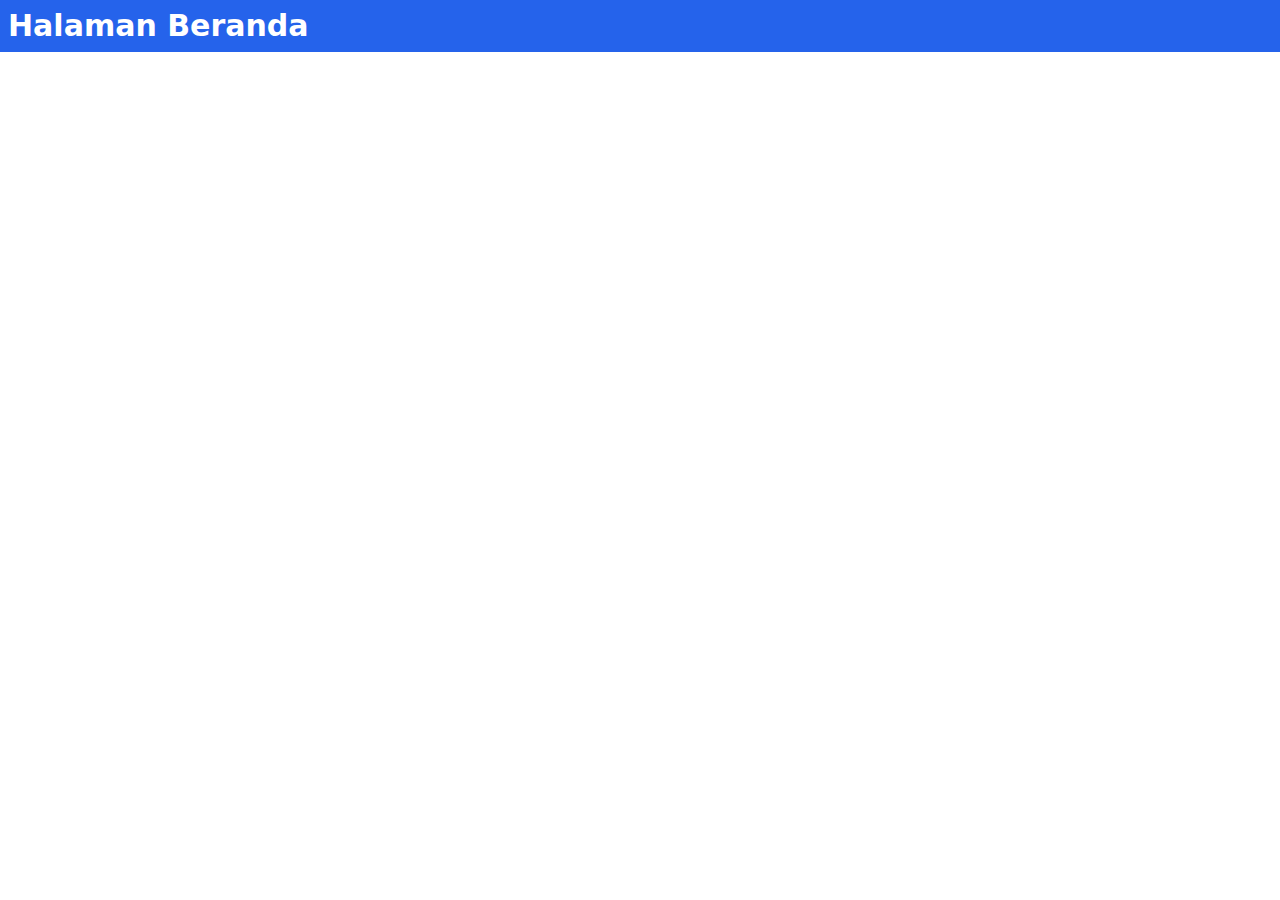
<file: src/index.html>
<!doctype html>
<html>
<head>
  <meta charset="UTF-8">
  <meta name="viewport" content="width=device-width, initial-scale=1.0">
  <link href="./output.css" rel="stylesheet">
</head>
<body>
    <header class=" p-2  bg-blue-600 sticky">

        <div class="">
            
            <h1 class="text-3xl font-bold text-white ">
                Halaman Beranda
            </h1>
        </div>
    </header>
</body>
</html>
</file>
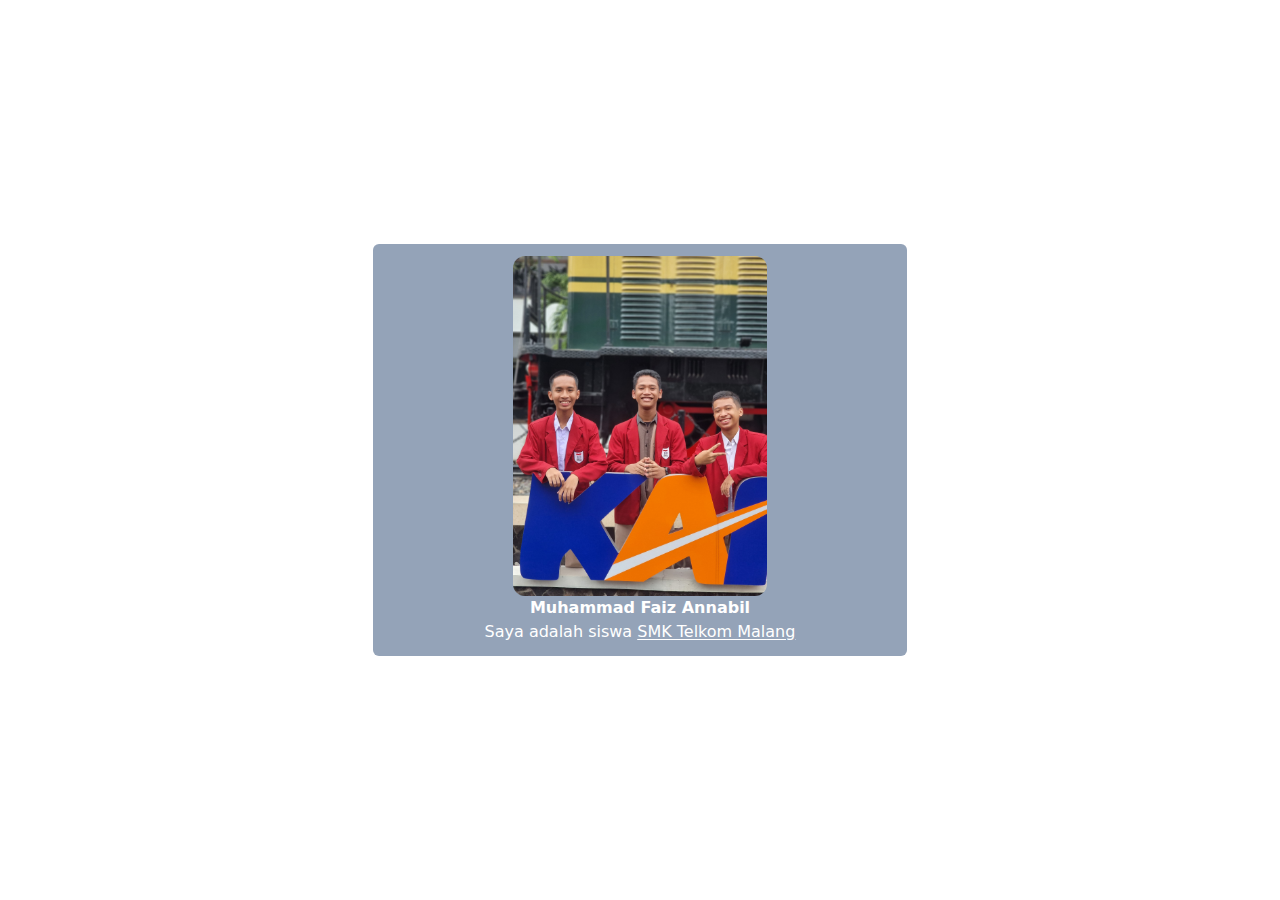
<file: src/2.html>
<!DOCTYPE html>
<html lang="en">
<head>
    <meta charset="UTF-8">
    <meta name="viewport" content="width=device-width, initial-scale=1.0">
    <title>2</title>
    <link rel="stylesheet" href="./output.css">
    <link rel="icon" href="tailwindcss-mark.3c5441fc7a190fb1800d4a5c7f07ba4b1345a9c8.svg">
  
    <title>2</title>
</head>
<body class="flex items-center justify-center min-h-screen">
    <div class="rounded-md w-5/12 text-center bg-slate-400 p-3">
        <img src="mc.jpg" class="rounded-xl w-1/2 mx-auto" alt="">
        <h1 class="font-bold text-white">Muhammad Faiz Annabil</h1>
        <p class="text-white">Saya adalah siswa <u class="underline underline-offset-2 underline-sky-400">SMK Telkom Malang</u></p>
    </div>
</body>
</html>
</file>
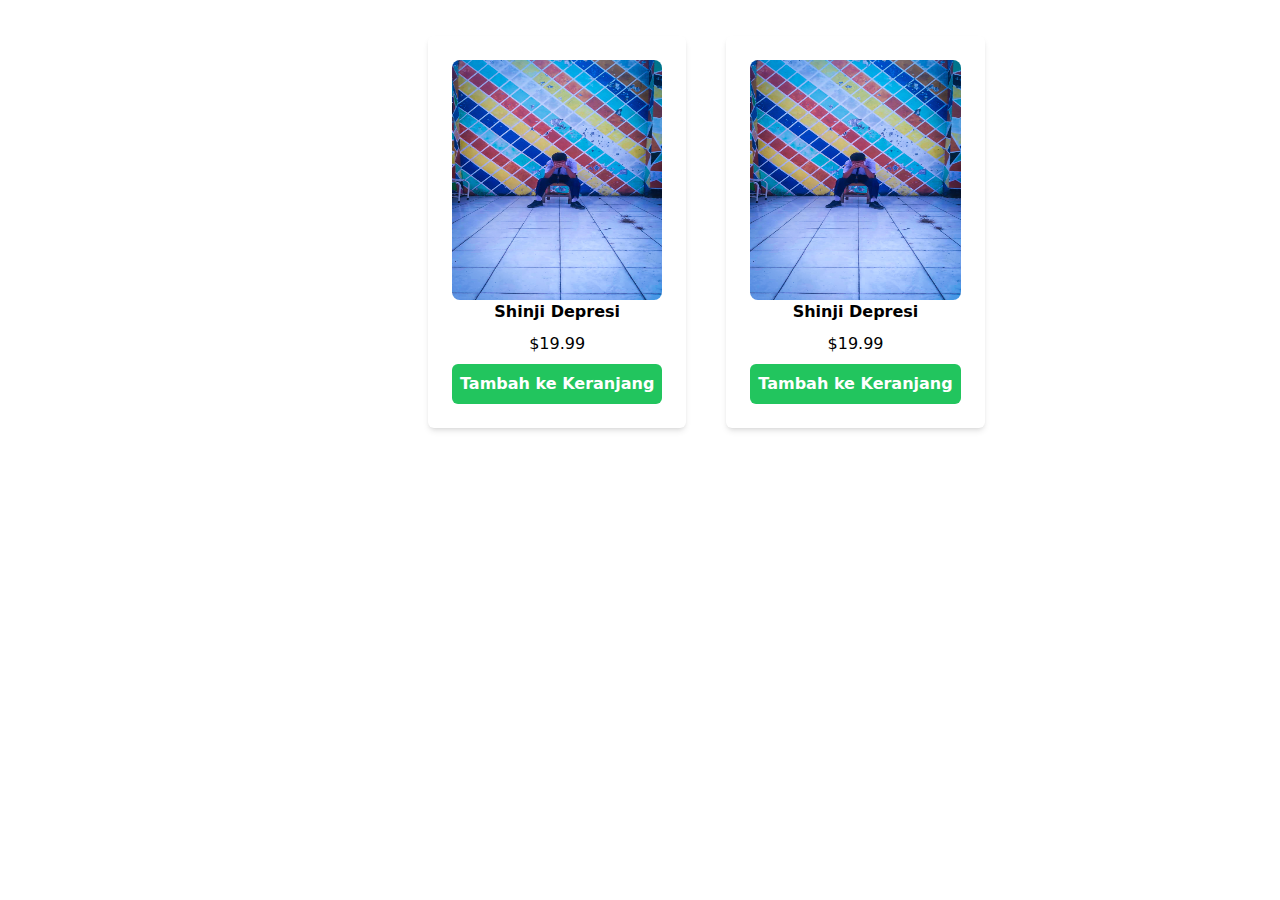
<file: src/3.html>
<!DOCTYPE html>
<html lang="en">
<head>
    <meta charset="UTF-8">
    <meta name="viewport" content="width=device-width, initial-scale=1.0">
    <link rel="stylesheet" href="./output.css">
    <link rel="icon" href="tailwindcss-mark.3c5441fc7a190fb1800d4a5c7f07ba4b1345a9c8.svg">
  
    <title>3</title>
</head>
<body class="">
    <div class="max-w-md mx-auto m-6 p-3">
        <div class="flex justify-between space-x-10">
            <div class="rounded-md w-auto bg-white p-6 text-center shadow-md">
                <img src="mas.JPG" class="size-60 rounded-lg" alt="">
                <h2 class=" font-bold mb-2">Shinji Depresi</h2>
                <p>$19.99</p>
                <button class="bg-green-500 text-white font-bold rounded-md whitespace-nowrap p-2 mt-2">
                    Tambah ke Keranjang
                </button>
                
            </div>
            <div class="rounded-md w-auto bg-white p-6 text-center shadow-md">
                <img src="mas.JPG" class="size-60 rounded-lg" alt="">
                <h2 class=" font-bold mb-2">Shinji Depresi</h2>
                <p>$19.99</p>
                <button class="bg-green-500 text-white font-bold rounded-md whitespace-nowrap p-2 mt-2">
                    Tambah ke Keranjang
                </button>
                
            </div>
           
        </div>
    </div>
</body>
</html>
</file>
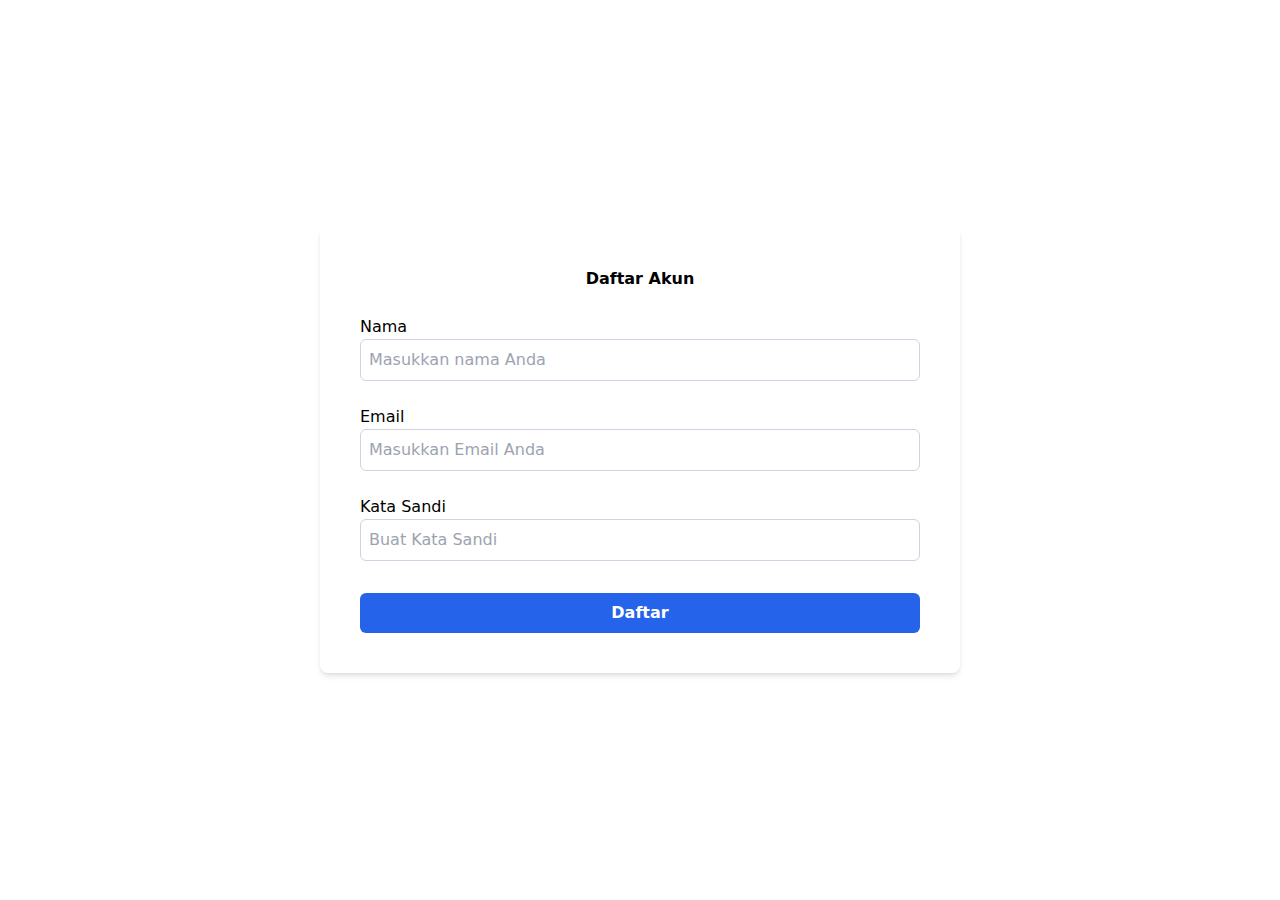
<file: src/4.html>
<!DOCTYPE html>
<html lang="en">
<head>
    <meta charset="UTF-8">
    <meta name="viewport" content="width=device-width, initial-scale=1.0">
    <link rel="stylesheet" href="./output.css">
    <link rel="icon" href="tailwindcss-mark.3c5441fc7a190fb1800d4a5c7f07ba4b1345a9c8.svg">
  
    <title>4</title>
</head>
<body class="flex items-center text-center justify-center min-h-screen">
        <div class="m-6 p-10 shadow-md rounded-lg w-1/2">
            <h1 class="font-bold ">Daftar Akun</h1>
            <div>
                <h3 class=" text-left mt-6">Nama</h3>
                <input type="text" class="border border-slate-300 rounded-md p-2 w-full" placeholder="Masukkan nama Anda">
            </div>
            <div>
                <h3 class=" text-left mt-6">Email</h3>
                <input type="text" class="border border-slate-300 rounded-md p-2 w-full" placeholder="Masukkan Email Anda">
            </div>
            <div>
                <h3 class=" text-left mt-6">Kata Sandi</h3>
                <input type="text" class="border border-slate-300 rounded-md p-2 w-full" placeholder="Buat Kata Sandi">
            </div>
            <button class="w-full p-2 mt-8 rounded-md bg-blue-600 text-white font-semibold hover:bg-blue-400">Daftar</button>
        </div>
</body>
</html>
</file>
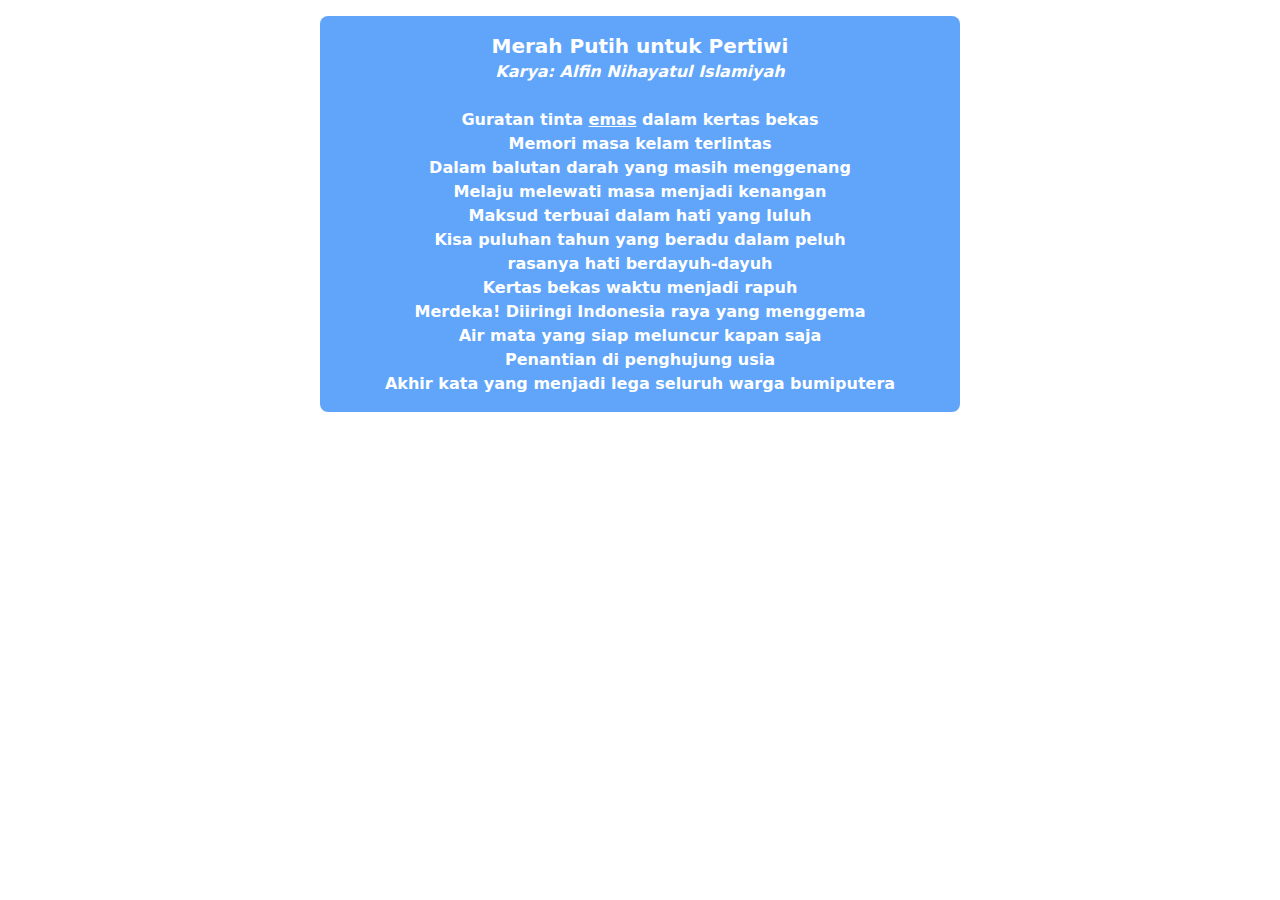
<file: src/studi/1.html>
<!DOCTYPE html>
<html lang="en">
<head>
    <meta charset="UTF-8">
    <meta name="viewport" content="width=device-width, initial-scale=1.0">
    <title>Soal 1</title>
    <link rel="preconnect" href="https://fonts.googleapis.com">
    <link rel="preconnect" href="https://fonts.gstatic.com" crossorigin>
    <link href="https://fonts.googleapis.com/css2?family=Playpen+Sans:wght@100..800&display=swap" rel="stylesheet">
    <link rel="stylesheet" href="../output.css">
</head>
<body>
    <center>
        <div class=" bg-blue-400 w-1/2 p-4 rounded-lg m-4 font-bold text-white ">
            <h1 class="text-xl">Merah Putih untuk Pertiwi</h1>
            <h1 class="italic">Karya: Alfin Nihayatul Islamiyah</h1>
            <br>
            <h1>Guratan tinta <a href="" onclick="window.open('https://id.wikipedia.org/wiki/Emas')"><u id="emas" class="underline underline-gold-600 gold">emas</u></a> dalam kertas bekas</h1>
            <h1>Memori masa kelam terlintas</h1>
            <h1>Dalam balutan darah yang masih menggenang</h1>
            <h1>Melaju melewati masa menjadi kenangan</h1>
            <h1>Maksud terbuai dalam hati yang luluh</h1>
            <h1>Kisa puluhan tahun yang beradu dalam peluh</h1>
            <h1>rasanya hati berdayuh-dayuh</h1>
            <h1>Kertas bekas waktu menjadi rapuh</h1>
            <h1>Merdeka! Diiringi Indonesia raya yang menggema</h1>
            <h1>Air mata yang siap meluncur kapan saja</h1>
            <h1>Penantian di penghujung usia</h1>
            <h1>Akhir kata yang menjadi lega seluruh warga bumiputera</h1>
        </div>
    </center>
</body>
</html>
</file>
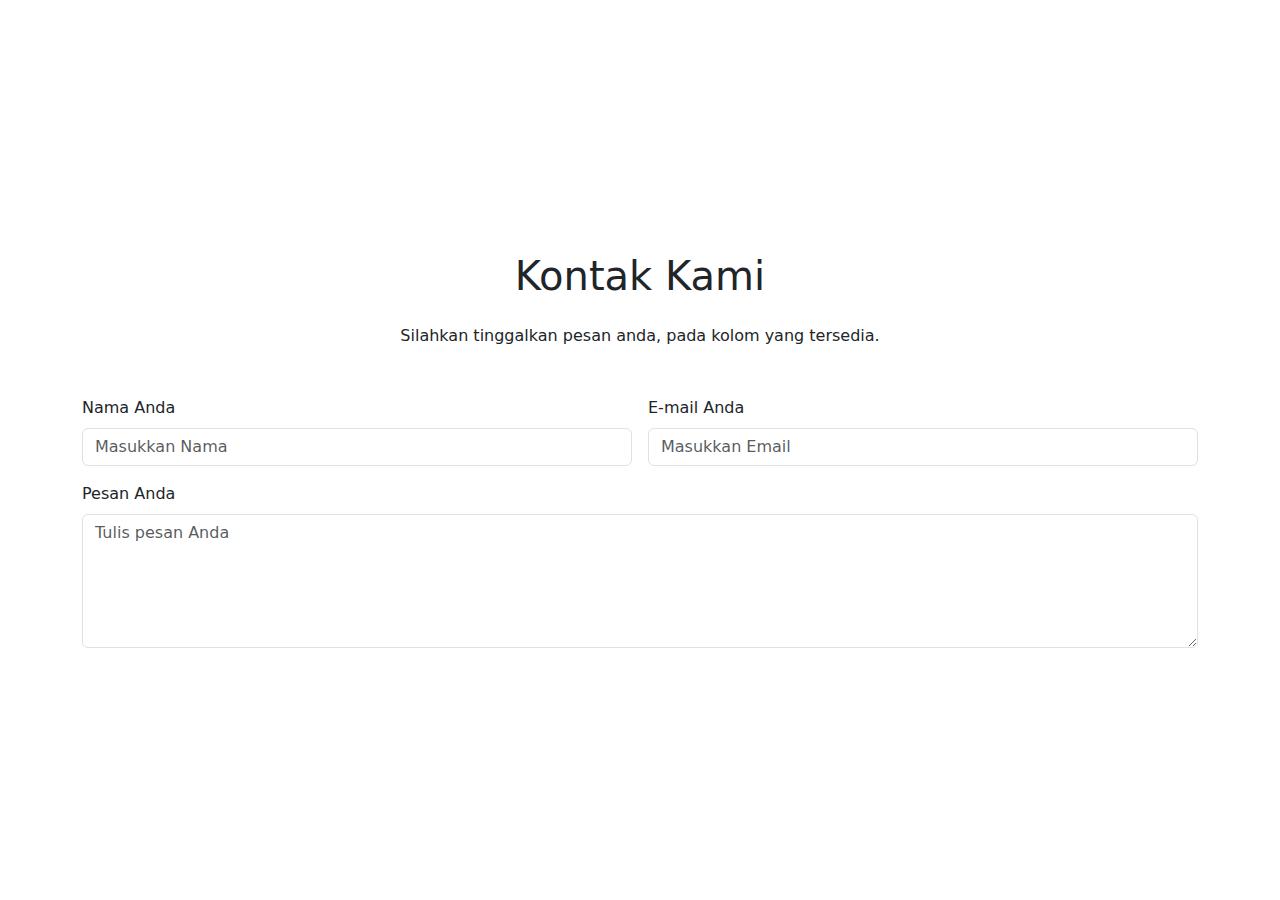
<file: src/studi/ex.html>
<!DOCTYPE html>
<html lang="en">
<head>
    <meta charset="UTF-8">
    <meta name="viewport" content="width=device-width, initial-scale=1.0">
    <link href="https://cdn.jsdelivr.net/npm/bootstrap@5.3.3/dist/css/bootstrap.min.css" rel="stylesheet" integrity="sha384-QWTKZyjpPEjISv5WaRU9OFeRpok6YctnYmDr5pNlyT2bRjXh0JMhjY6hW+ALEwIH" crossorigin="anonymous">
    <title>Hubungi Kami</title>
    <style>
        body, html {
            height: 100%;
        }

    </style>
</head>
<body class="d-flex justify-content-center align-items-center min-vh-100">
    <div class="container m-10">
        <h1 class="text-center mb-4">Kontak Kami</h1>
        <p class="text-center mb-5">Silahkan tinggalkan pesan anda, pada kolom yang tersedia.</p>
            <div class="row g-3">
                <div class="col-md-6">
                    <label for="name" class="form-label">Nama Anda</label>
                    <input type="text" class="form-control" id="name" placeholder="Masukkan Nama" required>
                </div>
                <div class="col-md-6">
                    <label for="email" class="form-label">E-mail Anda</label>
                    <input type="email" class="form-control" id="email" placeholder="Masukkan Email" required>
                </div>
                <div class="col-12">
                    <label for="message" class="form-label">Pesan Anda</label>
                    <textarea class="form-control" id="message" rows="5" placeholder="Tulis pesan Anda" required></textarea>
                </div>
            </div>
</body>
</html>
</file>
<file: src/output.css>
*, ::before, ::after {
  --tw-border-spacing-x: 0;
  --tw-border-spacing-y: 0;
  --tw-translate-x: 0;
  --tw-translate-y: 0;
  --tw-rotate: 0;
  --tw-skew-x: 0;
  --tw-skew-y: 0;
  --tw-scale-x: 1;
  --tw-scale-y: 1;
  --tw-pan-x:  ;
  --tw-pan-y:  ;
  --tw-pinch-zoom:  ;
  --tw-scroll-snap-strictness: proximity;
  --tw-gradient-from-position:  ;
  --tw-gradient-via-position:  ;
  --tw-gradient-to-position:  ;
  --tw-ordinal:  ;
  --tw-slashed-zero:  ;
  --tw-numeric-figure:  ;
  --tw-numeric-spacing:  ;
  --tw-numeric-fraction:  ;
  --tw-ring-inset:  ;
  --tw-ring-offset-width: 0px;
  --tw-ring-offset-color: #fff;
  --tw-ring-color: rgb(59 130 246 / 0.5);
  --tw-ring-offset-shadow: 0 0 #0000;
  --tw-ring-shadow: 0 0 #0000;
  --tw-shadow: 0 0 #0000;
  --tw-shadow-colored: 0 0 #0000;
  --tw-blur:  ;
  --tw-brightness:  ;
  --tw-contrast:  ;
  --tw-grayscale:  ;
  --tw-hue-rotate:  ;
  --tw-invert:  ;
  --tw-saturate:  ;
  --tw-sepia:  ;
  --tw-drop-shadow:  ;
  --tw-backdrop-blur:  ;
  --tw-backdrop-brightness:  ;
  --tw-backdrop-contrast:  ;
  --tw-backdrop-grayscale:  ;
  --tw-backdrop-hue-rotate:  ;
  --tw-backdrop-invert:  ;
  --tw-backdrop-opacity:  ;
  --tw-backdrop-saturate:  ;
  --tw-backdrop-sepia:  ;
  --tw-contain-size:  ;
  --tw-contain-layout:  ;
  --tw-contain-paint:  ;
  --tw-contain-style:  ;
}

::backdrop {
  --tw-border-spacing-x: 0;
  --tw-border-spacing-y: 0;
  --tw-translate-x: 0;
  --tw-translate-y: 0;
  --tw-rotate: 0;
  --tw-skew-x: 0;
  --tw-skew-y: 0;
  --tw-scale-x: 1;
  --tw-scale-y: 1;
  --tw-pan-x:  ;
  --tw-pan-y:  ;
  --tw-pinch-zoom:  ;
  --tw-scroll-snap-strictness: proximity;
  --tw-gradient-from-position:  ;
  --tw-gradient-via-position:  ;
  --tw-gradient-to-position:  ;
  --tw-ordinal:  ;
  --tw-slashed-zero:  ;
  --tw-numeric-figure:  ;
  --tw-numeric-spacing:  ;
  --tw-numeric-fraction:  ;
  --tw-ring-inset:  ;
  --tw-ring-offset-width: 0px;
  --tw-ring-offset-color: #fff;
  --tw-ring-color: rgb(59 130 246 / 0.5);
  --tw-ring-offset-shadow: 0 0 #0000;
  --tw-ring-shadow: 0 0 #0000;
  --tw-shadow: 0 0 #0000;
  --tw-shadow-colored: 0 0 #0000;
  --tw-blur:  ;
  --tw-brightness:  ;
  --tw-contrast:  ;
  --tw-grayscale:  ;
  --tw-hue-rotate:  ;
  --tw-invert:  ;
  --tw-saturate:  ;
  --tw-sepia:  ;
  --tw-drop-shadow:  ;
  --tw-backdrop-blur:  ;
  --tw-backdrop-brightness:  ;
  --tw-backdrop-contrast:  ;
  --tw-backdrop-grayscale:  ;
  --tw-backdrop-hue-rotate:  ;
  --tw-backdrop-invert:  ;
  --tw-backdrop-opacity:  ;
  --tw-backdrop-saturate:  ;
  --tw-backdrop-sepia:  ;
  --tw-contain-size:  ;
  --tw-contain-layout:  ;
  --tw-contain-paint:  ;
  --tw-contain-style:  ;
}

/*
! tailwindcss v3.4.13 | MIT License | https://tailwindcss.com
*/

/*
1. Prevent padding and border from affecting element width. (https://github.com/mozdevs/cssremedy/issues/4)
2. Allow adding a border to an element by just adding a border-width. (https://github.com/tailwindcss/tailwindcss/pull/116)
*/

*,
::before,
::after {
  box-sizing: border-box;
  /* 1 */
  border-width: 0;
  /* 2 */
  border-style: solid;
  /* 2 */
  border-color: #e5e7eb;
  /* 2 */
}

::before,
::after {
  --tw-content: '';
}

/*
1. Use a consistent sensible line-height in all browsers.
2. Prevent adjustments of font size after orientation changes in iOS.
3. Use a more readable tab size.
4. Use the user's configured `sans` font-family by default.
5. Use the user's configured `sans` font-feature-settings by default.
6. Use the user's configured `sans` font-variation-settings by default.
7. Disable tap highlights on iOS
*/

html,
:host {
  line-height: 1.5;
  /* 1 */
  -webkit-text-size-adjust: 100%;
  /* 2 */
  -moz-tab-size: 4;
  /* 3 */
  -o-tab-size: 4;
     tab-size: 4;
  /* 3 */
  font-family: ui-sans-serif, system-ui, sans-serif, "Apple Color Emoji", "Segoe UI Emoji", "Segoe UI Symbol", "Noto Color Emoji";
  /* 4 */
  font-feature-settings: normal;
  /* 5 */
  font-variation-settings: normal;
  /* 6 */
  -webkit-tap-highlight-color: transparent;
  /* 7 */
}

/*
1. Remove the margin in all browsers.
2. Inherit line-height from `html` so users can set them as a class directly on the `html` element.
*/

body {
  margin: 0;
  /* 1 */
  line-height: inherit;
  /* 2 */
}

/*
1. Add the correct height in Firefox.
2. Correct the inheritance of border color in Firefox. (https://bugzilla.mozilla.org/show_bug.cgi?id=190655)
3. Ensure horizontal rules are visible by default.
*/

hr {
  height: 0;
  /* 1 */
  color: inherit;
  /* 2 */
  border-top-width: 1px;
  /* 3 */
}

/*
Add the correct text decoration in Chrome, Edge, and Safari.
*/

abbr:where([title]) {
  -webkit-text-decoration: underline dotted;
          text-decoration: underline dotted;
}

/*
Remove the default font size and weight for headings.
*/

h1,
h2,
h3,
h4,
h5,
h6 {
  font-size: inherit;
  font-weight: inherit;
}

/*
Reset links to optimize for opt-in styling instead of opt-out.
*/

a {
  color: inherit;
  text-decoration: inherit;
}

/*
Add the correct font weight in Edge and Safari.
*/

b,
strong {
  font-weight: bolder;
}

/*
1. Use the user's configured `mono` font-family by default.
2. Use the user's configured `mono` font-feature-settings by default.
3. Use the user's configured `mono` font-variation-settings by default.
4. Correct the odd `em` font sizing in all browsers.
*/

code,
kbd,
samp,
pre {
  font-family: ui-monospace, SFMono-Regular, Menlo, Monaco, Consolas, "Liberation Mono", "Courier New", monospace;
  /* 1 */
  font-feature-settings: normal;
  /* 2 */
  font-variation-settings: normal;
  /* 3 */
  font-size: 1em;
  /* 4 */
}

/*
Add the correct font size in all browsers.
*/

small {
  font-size: 80%;
}

/*
Prevent `sub` and `sup` elements from affecting the line height in all browsers.
*/

sub,
sup {
  font-size: 75%;
  line-height: 0;
  position: relative;
  vertical-align: baseline;
}

sub {
  bottom: -0.25em;
}

sup {
  top: -0.5em;
}

/*
1. Remove text indentation from table contents in Chrome and Safari. (https://bugs.chromium.org/p/chromium/issues/detail?id=999088, https://bugs.webkit.org/show_bug.cgi?id=201297)
2. Correct table border color inheritance in all Chrome and Safari. (https://bugs.chromium.org/p/chromium/issues/detail?id=935729, https://bugs.webkit.org/show_bug.cgi?id=195016)
3. Remove gaps between table borders by default.
*/

table {
  text-indent: 0;
  /* 1 */
  border-color: inherit;
  /* 2 */
  border-collapse: collapse;
  /* 3 */
}

/*
1. Change the font styles in all browsers.
2. Remove the margin in Firefox and Safari.
3. Remove default padding in all browsers.
*/

button,
input,
optgroup,
select,
textarea {
  font-family: inherit;
  /* 1 */
  font-feature-settings: inherit;
  /* 1 */
  font-variation-settings: inherit;
  /* 1 */
  font-size: 100%;
  /* 1 */
  font-weight: inherit;
  /* 1 */
  line-height: inherit;
  /* 1 */
  letter-spacing: inherit;
  /* 1 */
  color: inherit;
  /* 1 */
  margin: 0;
  /* 2 */
  padding: 0;
  /* 3 */
}

/*
Remove the inheritance of text transform in Edge and Firefox.
*/

button,
select {
  text-transform: none;
}

/*
1. Correct the inability to style clickable types in iOS and Safari.
2. Remove default button styles.
*/

button,
input:where([type='button']),
input:where([type='reset']),
input:where([type='submit']) {
  -webkit-appearance: button;
  /* 1 */
  background-color: transparent;
  /* 2 */
  background-image: none;
  /* 2 */
}

/*
Use the modern Firefox focus style for all focusable elements.
*/

:-moz-focusring {
  outline: auto;
}

/*
Remove the additional `:invalid` styles in Firefox. (https://github.com/mozilla/gecko-dev/blob/2f9eacd9d3d995c937b4251a5557d95d494c9be1/layout/style/res/forms.css#L728-L737)
*/

:-moz-ui-invalid {
  box-shadow: none;
}

/*
Add the correct vertical alignment in Chrome and Firefox.
*/

progress {
  vertical-align: baseline;
}

/*
Correct the cursor style of increment and decrement buttons in Safari.
*/

::-webkit-inner-spin-button,
::-webkit-outer-spin-button {
  height: auto;
}

/*
1. Correct the odd appearance in Chrome and Safari.
2. Correct the outline style in Safari.
*/

[type='search'] {
  -webkit-appearance: textfield;
  /* 1 */
  outline-offset: -2px;
  /* 2 */
}

/*
Remove the inner padding in Chrome and Safari on macOS.
*/

::-webkit-search-decoration {
  -webkit-appearance: none;
}

/*
1. Correct the inability to style clickable types in iOS and Safari.
2. Change font properties to `inherit` in Safari.
*/

::-webkit-file-upload-button {
  -webkit-appearance: button;
  /* 1 */
  font: inherit;
  /* 2 */
}

/*
Add the correct display in Chrome and Safari.
*/

summary {
  display: list-item;
}

/*
Removes the default spacing and border for appropriate elements.
*/

blockquote,
dl,
dd,
h1,
h2,
h3,
h4,
h5,
h6,
hr,
figure,
p,
pre {
  margin: 0;
}

fieldset {
  margin: 0;
  padding: 0;
}

legend {
  padding: 0;
}

ol,
ul,
menu {
  list-style: none;
  margin: 0;
  padding: 0;
}

/*
Reset default styling for dialogs.
*/

dialog {
  padding: 0;
}

/*
Prevent resizing textareas horizontally by default.
*/

textarea {
  resize: vertical;
}

/*
1. Reset the default placeholder opacity in Firefox. (https://github.com/tailwindlabs/tailwindcss/issues/3300)
2. Set the default placeholder color to the user's configured gray 400 color.
*/

input::-moz-placeholder, textarea::-moz-placeholder {
  opacity: 1;
  /* 1 */
  color: #9ca3af;
  /* 2 */
}

input::placeholder,
textarea::placeholder {
  opacity: 1;
  /* 1 */
  color: #9ca3af;
  /* 2 */
}

/*
Set the default cursor for buttons.
*/

button,
[role="button"] {
  cursor: pointer;
}

/*
Make sure disabled buttons don't get the pointer cursor.
*/

:disabled {
  cursor: default;
}

/*
1. Make replaced elements `display: block` by default. (https://github.com/mozdevs/cssremedy/issues/14)
2. Add `vertical-align: middle` to align replaced elements more sensibly by default. (https://github.com/jensimmons/cssremedy/issues/14#issuecomment-634934210)
   This can trigger a poorly considered lint error in some tools but is included by design.
*/

img,
svg,
video,
canvas,
audio,
iframe,
embed,
object {
  display: block;
  /* 1 */
  vertical-align: middle;
  /* 2 */
}

/*
Constrain images and videos to the parent width and preserve their intrinsic aspect ratio. (https://github.com/mozdevs/cssremedy/issues/14)
*/

img,
video {
  max-width: 100%;
  height: auto;
}

/* Make elements with the HTML hidden attribute stay hidden by default */

[hidden] {
  display: none;
}

.container {
  width: 100%;
}

@media (min-width: 640px) {
  .container {
    max-width: 640px;
  }
}

@media (min-width: 768px) {
  .container {
    max-width: 768px;
  }
}

@media (min-width: 1024px) {
  .container {
    max-width: 1024px;
  }
}

@media (min-width: 1280px) {
  .container {
    max-width: 1280px;
  }
}

@media (min-width: 1536px) {
  .container {
    max-width: 1536px;
  }
}

.fixed {
  position: fixed;
}

.sticky {
  position: sticky;
}

.m-10 {
  margin: 2.5rem;
}

.m-2 {
  margin: 0.5rem;
}

.m-4 {
  margin: 1rem;
}

.m-6 {
  margin: 1.5rem;
}

.mx-auto {
  margin-left: auto;
  margin-right: auto;
}

.mb-2 {
  margin-bottom: 0.5rem;
}

.mb-4 {
  margin-bottom: 1rem;
}

.mb-5 {
  margin-bottom: 1.25rem;
}

.mb-6 {
  margin-bottom: 1.5rem;
}

.ml-64 {
  margin-left: 16rem;
}

.mr-auto {
  margin-right: auto;
}

.mt-10 {
  margin-top: 2.5rem;
}

.mt-2 {
  margin-top: 0.5rem;
}

.mt-3 {
  margin-top: 0.75rem;
}

.mt-4 {
  margin-top: 1rem;
}

.mt-6 {
  margin-top: 1.5rem;
}

.mt-8 {
  margin-top: 2rem;
}

.block {
  display: block;
}

.flex {
  display: flex;
}

.table {
  display: table;
}

.grid {
  display: grid;
}

.hidden {
  display: none;
}

.size-60 {
  width: 15rem;
  height: 15rem;
}

.h-48 {
  height: 12rem;
}

.h-6 {
  height: 1.5rem;
}

.h-auto {
  height: auto;
}

.h-screen {
  height: 100vh;
}

.min-h-screen {
  min-height: 100vh;
}

.w-1\/2 {
  width: 50%;
}

.w-3\/4 {
  width: 75%;
}

.w-5\/12 {
  width: 41.666667%;
}

.w-6 {
  width: 1.5rem;
}

.w-64 {
  width: 16rem;
}

.w-auto {
  width: auto;
}

.w-full {
  width: 100%;
}

.max-w-md {
  max-width: 28rem;
}

.flex-1 {
  flex: 1 1 0%;
}

.table-auto {
  table-layout: auto;
}

.border-collapse {
  border-collapse: collapse;
}

.list-none {
  list-style-type: none;
}

.grid-cols-1 {
  grid-template-columns: repeat(1, minmax(0, 1fr));
}

.flex-wrap {
  flex-wrap: wrap;
}

.items-center {
  align-items: center;
}

.justify-center {
  justify-content: center;
}

.justify-between {
  justify-content: space-between;
}

.gap-6 {
  gap: 1.5rem;
}

.space-x-10 > :not([hidden]) ~ :not([hidden]) {
  --tw-space-x-reverse: 0;
  margin-right: calc(2.5rem * var(--tw-space-x-reverse));
  margin-left: calc(2.5rem * calc(1 - var(--tw-space-x-reverse)));
}

.space-x-4 > :not([hidden]) ~ :not([hidden]) {
  --tw-space-x-reverse: 0;
  margin-right: calc(1rem * var(--tw-space-x-reverse));
  margin-left: calc(1rem * calc(1 - var(--tw-space-x-reverse)));
}

.space-y-4 > :not([hidden]) ~ :not([hidden]) {
  --tw-space-y-reverse: 0;
  margin-top: calc(1rem * calc(1 - var(--tw-space-y-reverse)));
  margin-bottom: calc(1rem * var(--tw-space-y-reverse));
}

.overflow-hidden {
  overflow: hidden;
}

.truncate {
  overflow: hidden;
  text-overflow: ellipsis;
  white-space: nowrap;
}

.whitespace-nowrap {
  white-space: nowrap;
}

.rounded {
  border-radius: 0.25rem;
}

.rounded-full {
  border-radius: 9999px;
}

.rounded-lg {
  border-radius: 0.5rem;
}

.rounded-md {
  border-radius: 0.375rem;
}

.rounded-xl {
  border-radius: 0.75rem;
}

.border {
  border-width: 1px;
}

.border-slate-300 {
  --tw-border-opacity: 1;
  border-color: rgb(203 213 225 / var(--tw-border-opacity));
}

.bg-blue-400 {
  --tw-bg-opacity: 1;
  background-color: rgb(96 165 250 / var(--tw-bg-opacity));
}

.bg-blue-500 {
  --tw-bg-opacity: 1;
  background-color: rgb(59 130 246 / var(--tw-bg-opacity));
}

.bg-blue-600 {
  --tw-bg-opacity: 1;
  background-color: rgb(37 99 235 / var(--tw-bg-opacity));
}

.bg-gray-100 {
  --tw-bg-opacity: 1;
  background-color: rgb(243 244 246 / var(--tw-bg-opacity));
}

.bg-gray-800 {
  --tw-bg-opacity: 1;
  background-color: rgb(31 41 55 / var(--tw-bg-opacity));
}

.bg-green-500 {
  --tw-bg-opacity: 1;
  background-color: rgb(34 197 94 / var(--tw-bg-opacity));
}

.bg-red-600 {
  --tw-bg-opacity: 1;
  background-color: rgb(220 38 38 / var(--tw-bg-opacity));
}

.bg-sky-200 {
  --tw-bg-opacity: 1;
  background-color: rgb(186 230 253 / var(--tw-bg-opacity));
}

.bg-slate-300 {
  --tw-bg-opacity: 1;
  background-color: rgb(203 213 225 / var(--tw-bg-opacity));
}

.bg-slate-400 {
  --tw-bg-opacity: 1;
  background-color: rgb(148 163 184 / var(--tw-bg-opacity));
}

.bg-white {
  --tw-bg-opacity: 1;
  background-color: rgb(255 255 255 / var(--tw-bg-opacity));
}

.bg-yellow-200 {
  --tw-bg-opacity: 1;
  background-color: rgb(254 240 138 / var(--tw-bg-opacity));
}

.object-cover {
  -o-object-fit: cover;
     object-fit: cover;
}

.object-fill {
  -o-object-fit: fill;
     object-fit: fill;
}

.p-10 {
  padding: 2.5rem;
}

.p-2 {
  padding: 0.5rem;
}

.p-3 {
  padding: 0.75rem;
}

.p-4 {
  padding: 1rem;
}

.p-6 {
  padding: 1.5rem;
}

.px-4 {
  padding-left: 1rem;
  padding-right: 1rem;
}

.px-8 {
  padding-left: 2rem;
  padding-right: 2rem;
}

.py-2 {
  padding-top: 0.5rem;
  padding-bottom: 0.5rem;
}

.pt-24 {
  padding-top: 6rem;
}

.text-left {
  text-align: left;
}

.text-center {
  text-align: center;
}

.text-2xl {
  font-size: 1.5rem;
  line-height: 2rem;
}

.text-3xl {
  font-size: 1.875rem;
  line-height: 2.25rem;
}

.text-base {
  font-size: 1rem;
  line-height: 1.5rem;
}

.text-lg {
  font-size: 1.125rem;
  line-height: 1.75rem;
}

.text-sm {
  font-size: 0.875rem;
  line-height: 1.25rem;
}

.text-xl {
  font-size: 1.25rem;
  line-height: 1.75rem;
}

.font-bold {
  font-weight: 700;
}

.font-semibold {
  font-weight: 600;
}

.italic {
  font-style: italic;
}

.text-gray-300 {
  --tw-text-opacity: 1;
  color: rgb(209 213 219 / var(--tw-text-opacity));
}

.text-gray-500 {
  --tw-text-opacity: 1;
  color: rgb(107 114 128 / var(--tw-text-opacity));
}

.text-gray-600 {
  --tw-text-opacity: 1;
  color: rgb(75 85 99 / var(--tw-text-opacity));
}

.text-gray-700 {
  --tw-text-opacity: 1;
  color: rgb(55 65 81 / var(--tw-text-opacity));
}

.text-white {
  --tw-text-opacity: 1;
  color: rgb(255 255 255 / var(--tw-text-opacity));
}

.underline {
  text-decoration-line: underline;
}

.underline-offset-2 {
  text-underline-offset: 2px;
}

.underline-offset-8 {
  text-underline-offset: 8px;
}

.shadow {
  --tw-shadow: 0 1px 3px 0 rgb(0 0 0 / 0.1), 0 1px 2px -1px rgb(0 0 0 / 0.1);
  --tw-shadow-colored: 0 1px 3px 0 var(--tw-shadow-color), 0 1px 2px -1px var(--tw-shadow-color);
  box-shadow: var(--tw-ring-offset-shadow, 0 0 #0000), var(--tw-ring-shadow, 0 0 #0000), var(--tw-shadow);
}

.shadow-lg {
  --tw-shadow: 0 10px 15px -3px rgb(0 0 0 / 0.1), 0 4px 6px -4px rgb(0 0 0 / 0.1);
  --tw-shadow-colored: 0 10px 15px -3px var(--tw-shadow-color), 0 4px 6px -4px var(--tw-shadow-color);
  box-shadow: var(--tw-ring-offset-shadow, 0 0 #0000), var(--tw-ring-shadow, 0 0 #0000), var(--tw-shadow);
}

.shadow-md {
  --tw-shadow: 0 4px 6px -1px rgb(0 0 0 / 0.1), 0 2px 4px -2px rgb(0 0 0 / 0.1);
  --tw-shadow-colored: 0 4px 6px -1px var(--tw-shadow-color), 0 2px 4px -2px var(--tw-shadow-color);
  box-shadow: var(--tw-ring-offset-shadow, 0 0 #0000), var(--tw-ring-shadow, 0 0 #0000), var(--tw-shadow);
}

.transition {
  transition-property: color, background-color, border-color, text-decoration-color, fill, stroke, opacity, box-shadow, transform, filter, -webkit-backdrop-filter;
  transition-property: color, background-color, border-color, text-decoration-color, fill, stroke, opacity, box-shadow, transform, filter, backdrop-filter;
  transition-property: color, background-color, border-color, text-decoration-color, fill, stroke, opacity, box-shadow, transform, filter, backdrop-filter, -webkit-backdrop-filter;
  transition-timing-function: cubic-bezier(0.4, 0, 0.2, 1);
  transition-duration: 150ms;
}

.transition-colors {
  transition-property: color, background-color, border-color, text-decoration-color, fill, stroke;
  transition-timing-function: cubic-bezier(0.4, 0, 0.2, 1);
  transition-duration: 150ms;
}

.duration-1000 {
  transition-duration: 1000ms;
}

.hover\:bg-blue-400:hover {
  --tw-bg-opacity: 1;
  background-color: rgb(96 165 250 / var(--tw-bg-opacity));
}

.hover\:bg-blue-600:hover {
  --tw-bg-opacity: 1;
  background-color: rgb(37 99 235 / var(--tw-bg-opacity));
}

.hover\:bg-slate-200:hover {
  --tw-bg-opacity: 1;
  background-color: rgb(226 232 240 / var(--tw-bg-opacity));
}

.hover\:bg-slate-600:hover {
  --tw-bg-opacity: 1;
  background-color: rgb(71 85 105 / var(--tw-bg-opacity));
}

.hover\:text-black:hover {
  --tw-text-opacity: 1;
  color: rgb(0 0 0 / var(--tw-text-opacity));
}

.hover\:text-gray-900:hover {
  --tw-text-opacity: 1;
  color: rgb(17 24 39 / var(--tw-text-opacity));
}

.hover\:text-white:hover {
  --tw-text-opacity: 1;
  color: rgb(255 255 255 / var(--tw-text-opacity));
}

.hover\:underline:hover {
  text-decoration-line: underline;
}

.focus\:outline-none:focus {
  outline: 2px solid transparent;
  outline-offset: 2px;
}

@media (min-width: 768px) {
  .md\:mx-auto {
    margin-left: auto;
    margin-right: auto;
  }

  .md\:grid-cols-2 {
    grid-template-columns: repeat(2, minmax(0, 1fr));
  }
}

@media (min-width: 1024px) {
  .lg\:flex {
    display: flex;
  }

  .lg\:hidden {
    display: none;
  }

  .lg\:grid-cols-4 {
    grid-template-columns: repeat(4, minmax(0, 1fr));
  }
}
</file>
